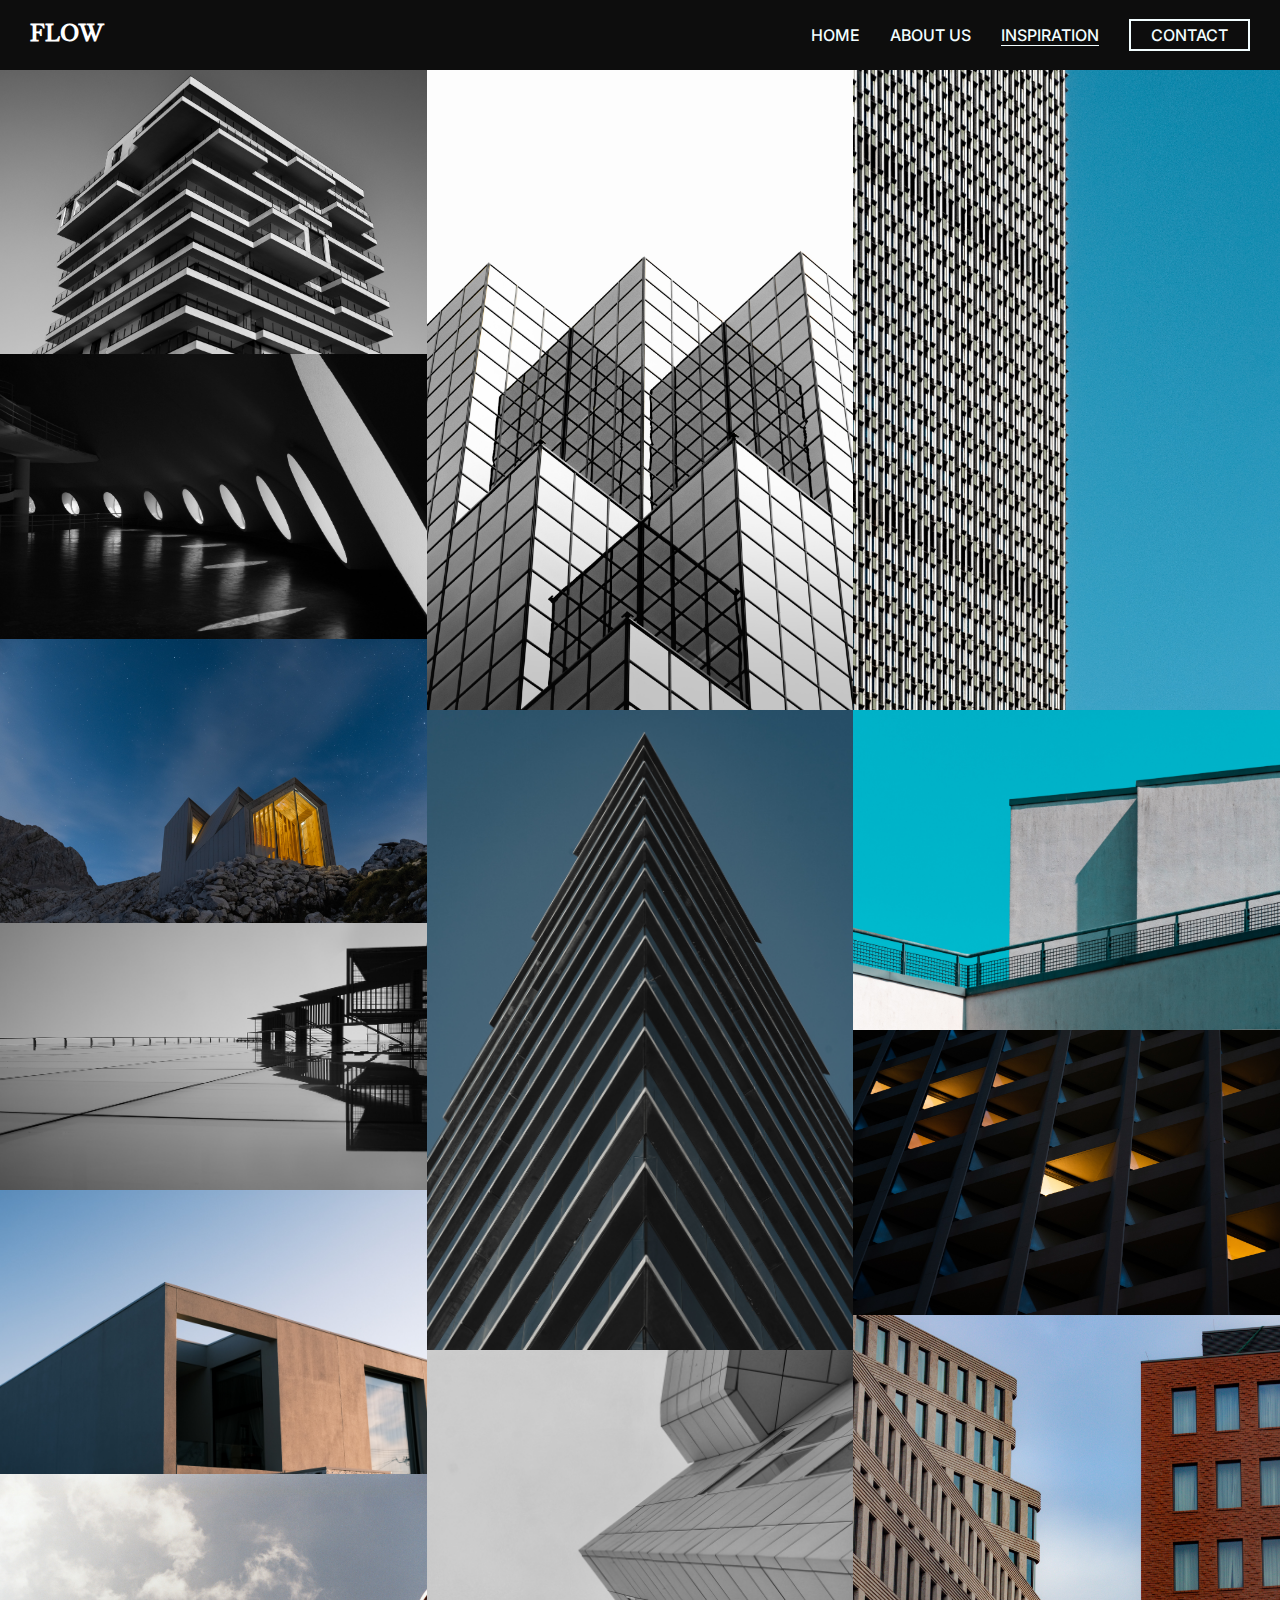
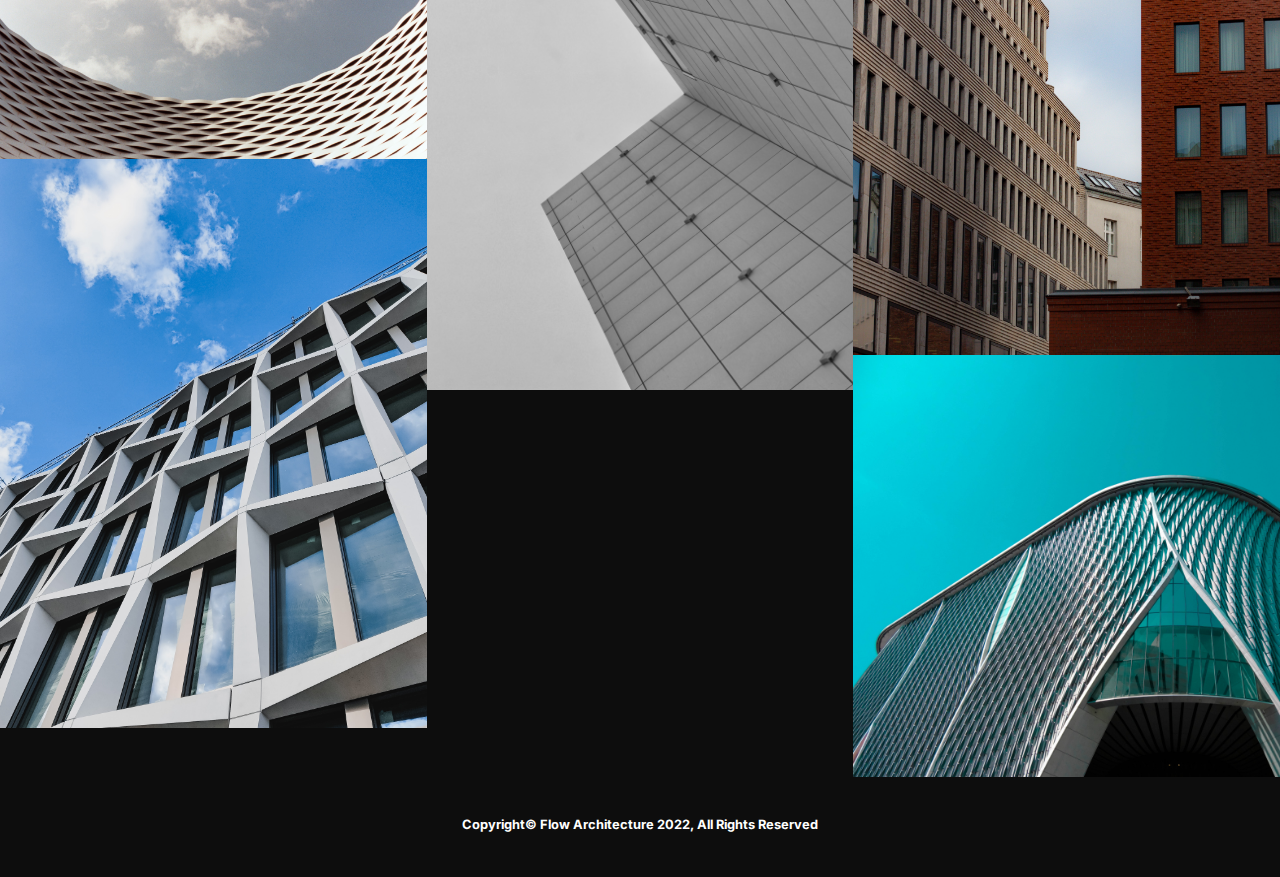
<file: Inspiration.html>
<!DOCTYPE html>
<html lang="en">

<head>
    <meta charset="UTF-8">
    <meta http-equiv="X-UA-Compatible" content="IE=edge">
    <meta name="viewport" content="width=device-width, initial-scale=1.0">
    <title>Flow architecture</title>

    <meta name="description" content="Architecture inspiration website">
    <meta name="keywords" content="Architecture, inspiration, design">

    <link rel="stylesheet" href="assets/css/style.css">
</head>

<body>
    <header id="header">
        <a href="index.html">
            <h1 id="logo">FLOW</h1>
        </a>
        <nav>
            <ul id="nav">
                <li>
                    <a href="contact.html" id="contact-border">CONTACT</a>
                </li>

                <li>
                    <a href="Inspiration.html" class="active">INSPIRATION</a>
                </li>

                <li>
                    <a href="index.html#about-us">ABOUT US</a>
                </li>

                <li>
                    <a href="index.html">HOME</a>
                </li>
            </ul>
        </nav>
    </header>
    <section id="gallery">
        <img src="assets/image/pexels-yentl-jacobs-157811.jpg" alt="Black and white building with sky behind">
        <img src="assets/image/pexels-felipe-ribeiro-2271683.jpg" alt="Black and white photo of outside hallway">
        <img src="assets/image/pexels-rok-romih-3312671.jpg" alt="Modern house on rocks">
        <img src="assets/image/pexels-pixabay-262367.jpg" alt="Black and white terrace, modern design">
        <img src="assets/image/calvin-yin-ZYJacrS39eQ-unsplash.jpg" alt="Concrete house with sky, modern design">
        <img src="assets/image/laurence-ziegler-dmOzIwZnjCM-unsplash.jpg" alt="Rounded structured house">
        <img src="assets/image/louis-droege-MOlFzMmrBw4-unsplash.jpg"
            alt="Modern design of building, with sky as background">
        <img src="assets/image/lucas-kohoko-ZdpZQ2sTGrw-unsplash.jpg"
            alt="Black and white squared building, modern design">
        <img src="assets/image/malik-skydsgaard-Si2fdpHIpOc-unsplash.jpg"
            alt="Building that is pointy towards the camera">
        <img src="assets/image/milind-ruparel-EdIGfZOAlqo-unsplash.jpg"
            alt="Black and white squared building, modern design">
        <img src="assets/image/parrish-freeman-9cxRcs3ntho-unsplash.jpg"
            alt="Modern scryscraper, half of picture sky and half building">
        <img src="assets/image/Concrete building with rails.jpg" alt="Concrete building with rails">
        <img src="assets/image/Futuristic picture of windows on a dark building.jpg"
            alt="Futuristic picture of windows on a dark building">
        <img src="assets/image/In the city to apartment buildings.jpg" alt="In the city to apartment buildings">
        <img src="assets/image/Metallic building with blue sky background.jpg"
            alt="Metallic building with blue sky background.jpg">

    </section>

    <footer id="footer2">
        <div id="footer-text2">
            <h6>Copyright© Flow Architecture 2022, All Rights Reserved</h6>
        </div>

    </footer>


</body>
</file>
<file: assets/css/style.css>
@import url('https://fonts.googleapis.com/css2?family=Inter:wght@400;500;700&display=swap');
@import url('https://fonts.googleapis.com/css2?family=Tiro+Bangla&display=swap');

* {
    margin:0;
    padding: 0;
}

body {
    cursor: crosshair;
    font-family: "inter", sans-serif;
}

/*logo and nav*/

.active {
    border-bottom: 1px solid #f2fdff;
}

#header {
    width: 100%;
    height: 70px;
    background-color: #0d0d0d;
}

#logo {
    float: left;
    text-decoration: none;
    color: #fff;
    font-family: "Tiro Bangla", sans-serif;
    margin: 15px 0 15px 30px;
}

#nav,#logo {
    line-height: 40px;
}

#nav li {
    float:right;
    list-style: none;
    margin: 15px 30px 15px 0;
}

#nav a {
    color: #f2fdff;
    text-decoration: none;
    font-family: "inter", sans-serif;
    font-size: 110%;
    font-weight: 500;
}

#contact-border {
    border: 2px solid #f2fdff;
    padding: 6px 30px 6px 30px;
    text-align: center;
}

/* hover logo and nav*/

#logo:hover {
    cursor: cell;
}

#nav a:hover {
    color: #adf3ff;
    cursor: cell;
}

#contact-border:hover {
    border-color: #f2fdff;
    border: 2px double;
}





/*hero image and text*/

#hero {
    width: 100%;
    height: 600px;
    background-color: #0d0d0d;
}

#hero-text {
    color: #fff;
    font-family: "inter", sans-serif;
    
}

#hero-text h2 {
    font-size: 400%;
    letter-spacing: 5px;
    text-transform: uppercase;
    text-align: center;
    padding: 80px 20px 20px 20px;
}

#hero-text h4 {
    font-size: 100%;
    font-weight: 300;
    text-align: center;
    text-transform: uppercase;
    padding: 0 300px 0 300px;
    word-spacing: 5px;
    letter-spacing: 2px;
    line-height: 150%;
}

#hero-image {
    background: url(../image/pexels-felipe-ribeiro-2271683.jpg) no-repeat center center;
    height: 400px;
    background-size: 100%;
    margin: 20px 50px 20px 50px;
}

#read-more {
    float: right;
    margin: -460px 30px 15px 0;
}

#read-more a {
    color: white;
    font-size: 150%;
    text-decoration: none;
    
}

.fa-solid {
    color: white;
    font-size: 100%;
    padding-right: 5px;
}

#read-more a:hover {
    color: #adf3ff;
    cursor: cell;
}

.fa-solid:hover {
    color: #adf3ff;
    cursor: cell;
}




/*about us*/

#about-us {
    width: 100%;
    height: 600px;
}

#left-about {
    width: 50%;
    height: 600px;
    background-color: #fcfcfc;
    float: left;
}

#right-about {
    width: 50%;
    height: 600px;
    background-color: #fcfcfc;
    float: right;
}

#right-about h2 {
    padding: 110px 0 20px 20px;
    word-spacing: 5px;
    letter-spacing: 2px;
    float: left;
    font-size: 200%;
}
#right-about p {
    padding: 0 30px 20px 20px;
    word-spacing: 5px;
    letter-spacing: 2px;
    float: left;
    font-size: 130%;
    line-height: 150%;
}

#right-about .fa-solid {
    color: black;
}

#img {
    background: url(../image/pexels-yentl-jacobs-157811.jpg) no-repeat center center;
    width: 100%;
    height: 600px;
    background-size: 100%;
    margin-left: 30px;
}

#right-about a {
    padding: 0 30px 20px 20px;
    word-spacing: 5px;
    letter-spacing: 2px;
    float: left;
    font-size: 100%;
    text-decoration: none;
    color: #000;
}

#right-about a:hover {
    cursor: cell;
    color: #395155;
    font-size: 110%;
    transition: .04s;
}

#right-about .fa-solid:hover {
    cursor: cell;
    color: #395155;
}


/*footer*/

#footer {
    width: 100%;
    height: 100px;
    background-color: #0d0d0d;
}

#footer-text {
    color: #fff;
    text-align: center;
    font-size: 120%;
    margin: 100px;
}

#footer-text h6 {
   padding: 40px;
}


/*Contact Page and form*/

#contact-hero {
    width: 100%;
    height: 900px;
    background: url(../image/Futuristic\ picture\ of\ windows\ on\ a\ dark\ building.jpg) no-repeat center center ;
    background-size: cover;
    display: flex;
    align-items: center;
    justify-content: center;
}

form {
    width: 90%;
    max-width: 600px;
}

.input-group {
    margin-bottom: 30px;
    position: relative;
}

input, textarea {
    width: 100%;
    padding: 10px;
    outline: 0;
    border: 1px solid #fff;
    color: #fff;
    background: transparent;
    font-size: 15px;
}

label {
    height: 100%;
    position: absolute;
    left: 0;
    top: 0;
    padding: 10px;
    color: #fff;
    cursor: text;
    transition: .2s;

}

button {
    padding: 10px 0;
    color: #fff;
    outline: none;
    background: transparent;
    border: 1px solid #fff;
    width: 100%;
    cursor: cell;
}

input:focus~label,
input:valid~label,
textarea:focus~label,
textarea:valid~label {
    top: -35px;
    font-size: 14px;

}



/* gallery*/

#gallery {
    clear: both;
    line-height: 0;
    column-count: 3;
    column-gap: 0;
    background-color: #0d0d0d;
}

#gallery > img {
    width: 100%;
}

img:hover {
    transform: scale(1.02);
    transition: .3s;
}

#footer2 {
    width: 100%;
    height: 100px;
    background-color: #0d0d0d;
}

#footer-text2 {
    color: #fff;
    text-align: center;
    font-size: 120%;
    margin: 0;
}

#footer-text2 h6 {
   padding: 40px;
}

/*media queries*/

/* Extra small devices (phones, 600px and down) */
@media only screen and (max-width: 600px) {

    #header {
        height: 30px;
        overflow: hidden;
        padding-bottom: 40px;
    }
    
    #logo {
        font-size: 100%;
    }
    
    #nav a {
        font-size: 80%;
    }
    
    #contact-border {
        padding: 4px 20px 4px 20px;
    }


    #hero-text {
        color: #fff;
        font-family: "inter", sans-serif;
        
    }
    
    #hero-text h2 {
        font-size: 200%;
    }
    
    #hero-text h4 {
        font-size: 70%;
        padding: 0 100px 0 100px;
    }
    
    #hero-image {
        background: url(../image/pexels-felipe-ribeiro-2271683.jpg) no-repeat center center;
        height: 400px;
        background-size: 100%;
        margin: 20px 50px 20px 50px;
    }
    
    #read-more {
        visibility: hidden;
    }



    
    #left-about {
        width: 50%;
        height: 600px;
        background-color: #fcfcfc;
        float: left;
    }
    
    #right-about {
        width: 50%;
        height: 600px;
        background-color: #fcfcfc;
        float: right;
    }
    
    #right-about h2 {
        padding: 110px 0 20px 20px;
        word-spacing: 5px;
        letter-spacing: 2px;
        float: left;
        font-size: 100%;
    }
    #right-about p {
        padding: 0 30px 20px 20px;
        word-spacing: 2px;
        letter-spacing: 1px;
        float: left;
        font-size: 90%;
        line-height: 150%;
    }
    
    #right-about .fa-solid {
        color: black;
        visibility: hidden;
    }
    
    #img {
        background: url(../image/pexels-yentl-jacobs-157811.jpg) center center;
        width: 100%;
        height: 600px;
        background-size: 100%;
        margin-left: 30px;
    }
    
    #right-about a {
        padding: 0 30px 20px 20px;
        word-spacing: 5px;
        letter-spacing: 2px;
        float: left;
        font-size: 90%;
        text-decoration: none;
        color: #000;
    }
}

/* Small devices (portrait tablets and large phones, 600px and up) */
@media only screen and (min-width: 600px) {

    
    #header {
        height: 30px;
        overflow: hidden;
        padding-bottom: 40px;
    }
    
    #logo {
        font-size: 100%;
    }
    
    #nav a {
        font-size: 80%;
    }
    
    #contact-border {
        padding: 4px 20px 4px 20px;
    }


    #hero-text {
        color: #fff;
        font-family: "inter", sans-serif;
        
    }
    
    #hero-text h2 {
        font-size: 220%;
    }
    
    #hero-text h4 {
        font-size: 80%;
        padding: 0 100px 0 100px;
    }
    
    #hero-image {
        background: url(../image/pexels-felipe-ribeiro-2271683.jpg) no-repeat center center;
        height: 400px;
        background-size: 100%;
        margin: 20px 50px 20px 50px;
    }
    
    #read-more {
        visibility: hidden;
    }



    
    #left-about {
        width: 50%;
        height: 600px;
        background-color: #fcfcfc;
        float: left;
    }
    
    #right-about {
        width: 50%;
        height: 600px;
        background-color: #fcfcfc;
        float: right;
    }
    
    #right-about h2 {
        padding: 110px 0 20px 20px;
        word-spacing: 5px;
        letter-spacing: 2px;
        float: left;
        font-size: 130%;
    }
    #right-about p {
        padding: 0 30px 20px 20px;
        word-spacing: 2px;
        letter-spacing: 1px;
        float: left;
        font-size: 100%;
        line-height: 150%;
    }
    
    #right-about .fa-solid {
        color: black;
        visibility: hidden;
    }
    
    #img {
        background: url(../image/pexels-yentl-jacobs-157811.jpg) center center;
        width: 100%;
        height: 600px;
        background-size: 100%;
        margin-left: 30px;
    }
    
    #right-about a {
        padding: 0 30px 20px 20px;
        word-spacing: 5px;
        letter-spacing: 2px;
        float: left;
        font-size: 90%;
        text-decoration: none;
        color: #000;
    }

}

/* Medium devices (landscape tablets, 768px and up) */
@media only screen and (min-width: 768px) {
    
    #header {
        height: 30px;
        overflow: hidden;
        padding-bottom: 40px;
    }
    
    #logo {
        font-size: 150%;
    }
    
    #nav a {
        font-size: 100%;
    }
    
    #contact-border {
        padding: 4px 20px 4px 20px;
    }


    #hero-text {
        color: #fff;
        font-family: "inter", sans-serif;
        
    }
    
    #hero-text h2 {
        font-size: 230%;
    }
    
    #hero-text h4 {
        font-size: 80%;
        padding: 0 100px 0 100px;
    }
    
    #hero-image {
        background: url(../image/pexels-felipe-ribeiro-2271683.jpg) no-repeat center center;
        height: 400px;
        background-size: 100%;
        margin: 20px 50px 20px 50px;
    }
    
    #read-more {
        visibility: hidden;
    }



    
    #left-about {
        width: 50%;
        height: 600px;
        background-color: #fcfcfc;
        float: left;
    }
    
    #right-about {
        width: 50%;
        height: 600px;
        background-color: #fcfcfc;
        float: right;
    }
    
    #right-about h2 {
        padding: 110px 0 20px 20px;
        word-spacing: 5px;
        letter-spacing: 2px;
        float: left;
        font-size: 150%;
    }
    #right-about p {
        padding: 0 30px 20px 20px;
        word-spacing: 4px;
        letter-spacing: 2px;
        float: left;
        font-size: 100%;
        line-height: 150%;
    }
    
    #right-about .fa-solid {
        color: black;
        visibility: hidden;
    }
    
    #img {
        background: url(../image/pexels-yentl-jacobs-157811.jpg) center center;
        width: 100%;
        height: 600px;
        background-size: 100%;
        margin-left: 30px;
    }
    
    #right-about a {
        padding: 0 30px 20px 20px;
        word-spacing: 5px;
        letter-spacing: 2px;
        float: left;
        font-size: 90%;
        text-decoration: none;
        color: #000;
    }
}

/* Large devices (laptops/desktops, 992px and up) */
@media only screen and (min-width: 992px) {
       
    #header {
        height: 30px;
        overflow: hidden;
        padding-bottom: 40px;
    }
    
    #logo {
        font-size: 150%;
    }
    
    #nav a {
        font-size: 100%;
    }
    
    #contact-border {
        padding: 4px 20px 4px 20px;
    }


    #hero-text {
        color: #fff;
        font-family: "inter", sans-serif;
        
    }
    
    #hero-text h2 {
        font-size: 230%;
    }
    
    #hero-text h4 {
        font-size: 80%;
        padding: 0 100px 0 100px;
    }
    
    #hero-image {
        background: url(../image/pexels-felipe-ribeiro-2271683.jpg) no-repeat center center;
        height: 400px;
        background-size: 100%;
        margin: 20px 50px 20px 50px;
    }
    
    #read-more {
        visibility: hidden;
    }



    
    #left-about {
        width: 50%;
        height: 600px;
        background-color: #fcfcfc;
        float: left;
    }
    
    #right-about {
        width: 50%;
        height: 600px;
        background-color: #fcfcfc;
        float: right;
    }
    
    #right-about h2 {
        padding: 110px 0 20px 20px;
        word-spacing: 5px;
        letter-spacing: 2px;
        float: left;
        font-size: 150%;
    }
    #right-about p {
        padding: 0 30px 20px 20px;
        word-spacing: 4px;
        letter-spacing: 2px;
        float: left;
        font-size: 100%;
        line-height: 150%;
    }
    
    #right-about .fa-solid {
        color: black;
        visibility: hidden;
    }
    
    #img {
        background: url(../image/pexels-yentl-jacobs-157811.jpg) center center;
        width: 100%;
        height: 600px;
        background-size: 100%;
        margin-left: 30px;
    }
    
    #right-about a {
        padding: 0 30px 20px 20px;
        word-spacing: 5px;
        letter-spacing: 2px;
        float: left;
        font-size: 90%;
        text-decoration: none;
        color: #000;
    }
}

/* Extra large devices (large laptops and desktops, 1200px and up) */
@media only screen and (min-width: 1200px) {
       
    #header {
        height: 30px;
        overflow: hidden;
        padding-bottom: 40px;
    }
    
    #logo {
        font-size: 150%;
    }
    
    #nav a {
        font-size: 100%;
    }
    
    #contact-border {
        padding: 4px 20px 4px 20px;
    }


    #hero-text {
        color: #fff;
        font-family: "inter", sans-serif;
        
    }
    
    #hero-text h2 {
        font-size: 270%;
    }
    
    #hero-text h4 {
        font-size: 80%;
        padding: 0 100px 0 100px;
    }
    
    #hero-image {
        background: url(../image/pexels-felipe-ribeiro-2271683.jpg) no-repeat center center;
        height: 400px;
        background-size: 100%;
        margin: 20px 50px 20px 50px;
    }
    
    #read-more {
        visibility: hidden;
    }



    
    #left-about {
        width: 50%;
        height: 600px;
        background-color: #fcfcfc;
        float: left;
    }
    
    #right-about {
        width: 50%;
        height: 600px;
        background-color: #fcfcfc;
        float: right;
    }
    
    #right-about h2 {
        padding: 110px 0 20px 20px;
        word-spacing: 5px;
        letter-spacing: 2px;
        float: left;
        font-size: 200%;
    }
    #right-about p {
        padding: 0 30px 20px 20px;
        word-spacing: 4px;
        letter-spacing: 2px;
        float: left;
        font-size: 150%;
        line-height: 150%;
    }
    
    #right-about .fa-solid {
        color: black;
        visibility: hidden;
    }
    
    #img {
        background: url(../image/pexels-yentl-jacobs-157811.jpg) center center;
        width: 100%;
        height: 600px;
        background-size: 100%;
        margin-left: 30px;
    }
    
    #right-about a {
        padding: 0 30px 20px 20px;
        word-spacing: 5px;
        letter-spacing: 2px;
        float: left;
        font-size: 120%;
        text-decoration: none;
        color: #000;
    }
}

/* Extra extra large devices (large laptops and desktops, 1700px and up) */
@media only screen and (min-width: 1700px) {
       
    #header {
        height: 30px;
        overflow: hidden;
        padding-bottom: 40px;
    }
    
    #logo {
        font-size: 150%;
    }
    
    #nav a {
        font-size: 100%;
    }
    
    #contact-border {
        padding: 4px 20px 4px 20px;
    }


    #hero-text {
        color: #fff;
        font-family: "inter", sans-serif;
        
    }
    
    #hero-text h2 {
        font-size: 350%;
    }
    
    #hero-text h4 {
        font-size: 120%;
        padding: 0 300px 0 300px;
    }
    
    #hero-image {
        background: url(../image/pexels-felipe-ribeiro-2271683.jpg) no-repeat center center;
        height: 400px;
        background-size: 100%;
        margin: 20px 50px 20px 50px;
    }
    
    #read-more {
        visibility: hidden;
    }



    
    #left-about {
        width: 50%;
        height: 600px;
        background-color: #fcfcfc;
        float: left;
    }
    
    #right-about {
        width: 50%;
        height: 600px;
        background-color: #fcfcfc;
        float: right;
    }
    
    #right-about h2 {
        padding: 110px 0 20px 20px;
        word-spacing: 5px;
        letter-spacing: 2px;
        float: left;
        font-size: 250%;
    }
    #right-about p {
        padding: 0 30px 20px 20px;
        word-spacing: 4px;
        letter-spacing: 2px;
        float: left;
        font-size: 150%;
        line-height: 150%;
    }
    
    #right-about .fa-solid {
        color: black;
        visibility: hidden;
    }
    
    #img {
        background: url(../image/pexels-yentl-jacobs-157811.jpg) center center;
        width: 100%;
        height: 600px;
        background-size: 100%;
        margin-left: 30px;
    }
    
    #right-about a {
        padding: 0 30px 20px 20px;
        word-spacing: 5px;
        letter-spacing: 2px;
        float: left;
        font-size: 150%;
        text-decoration: none;
        color: #000;
    }
}
</file>
